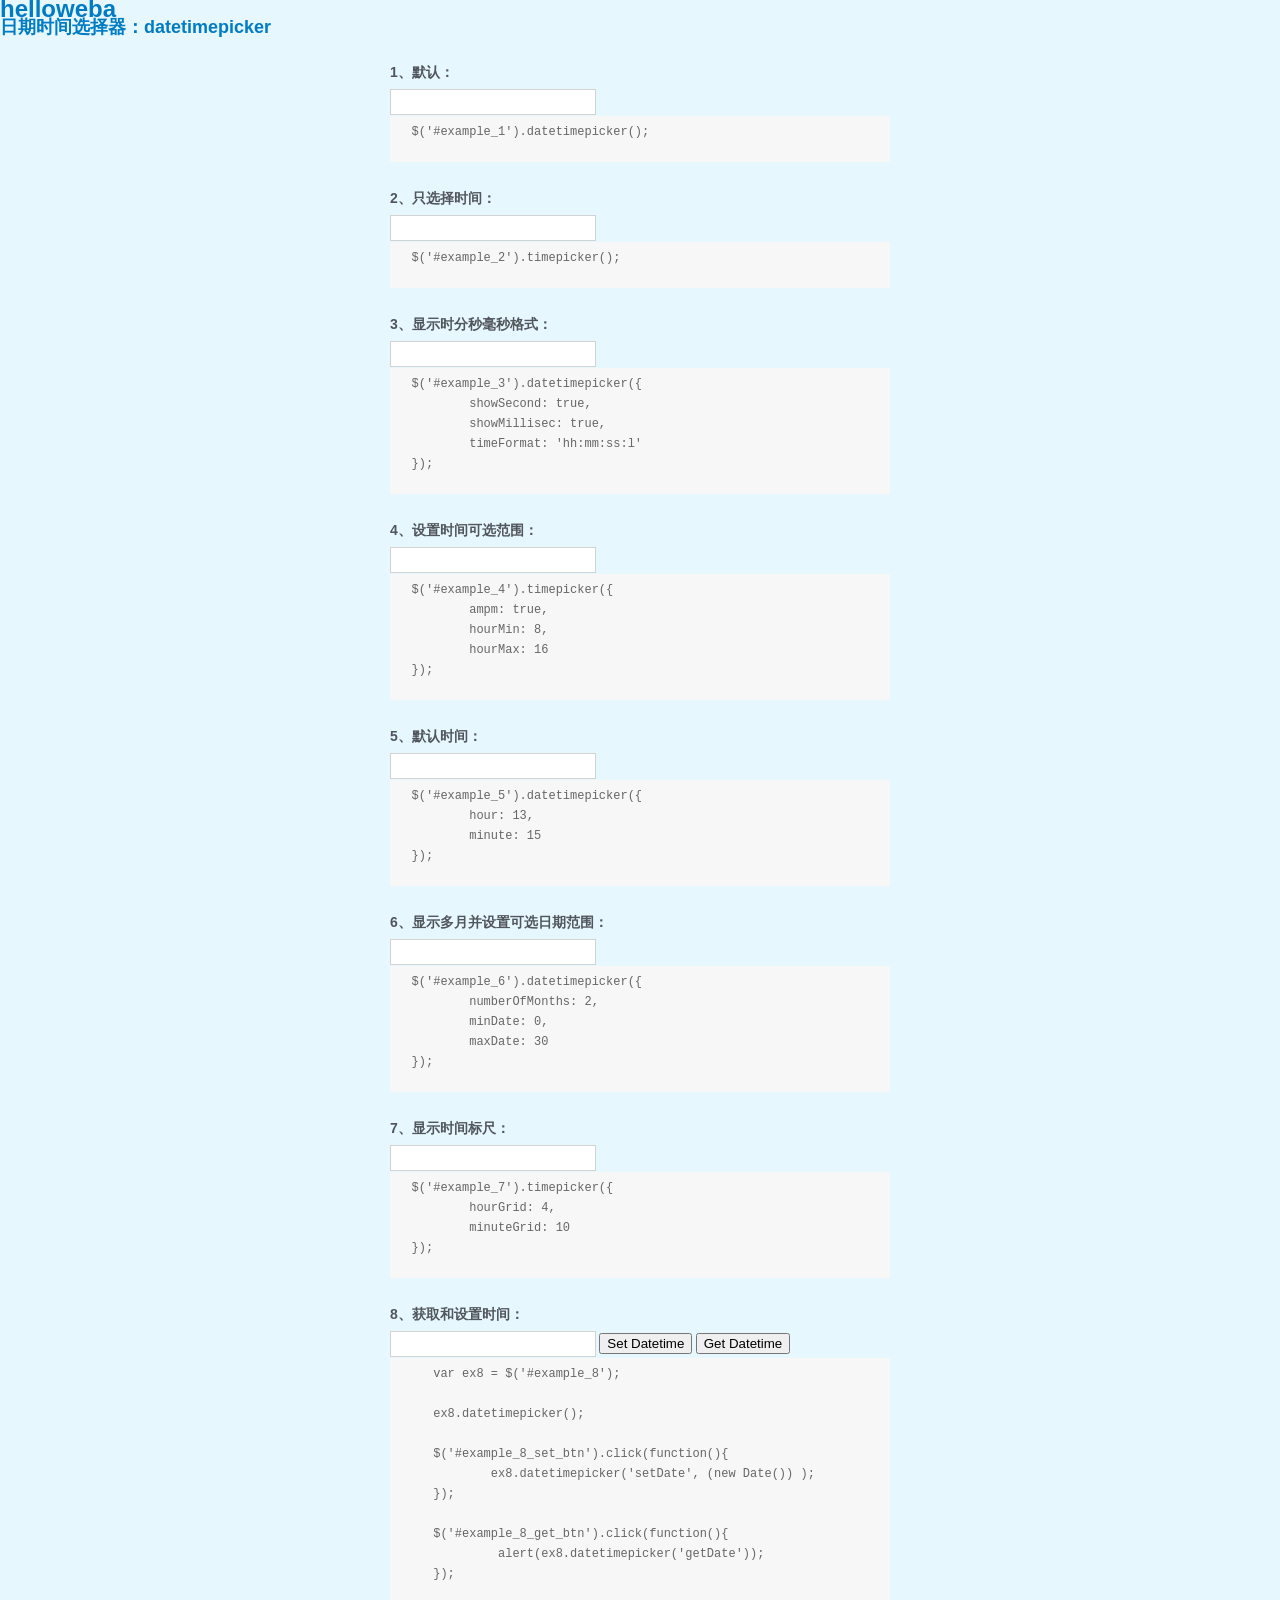
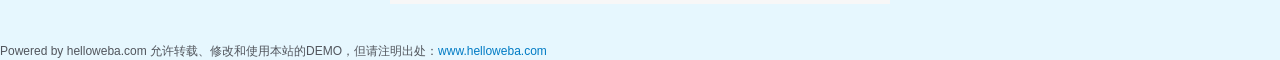
<file: datepicker/index.html>
<!DOCTYPE HTML>
<html>
<head>
<meta charset="utf-8">
<title>日期时间选择器：datetimepicker</title>
<meta name="keywords" content="datetimepicker, jquery插件" />
<meta name="description"
	content="Helloweba演示平台，演示XHTML、CSS、jquery、PHP案例和示例" />
<link rel="stylesheet" type="text/css" href="../css/main.css" />
<link rel="stylesheet" type="text/css" href="css/jquery-ui.css" />
<style type="text/css">
a {
	color: #007bc4 /*#424242*/;
	text-decoration: none;
}

a:hover {
	text-decoration: underline
}

ol,ul {
	list-style: none
}

body {
	height: 100%;
	font: 12px/18px Tahoma, Helvetica, Arial, Verdana, "\5b8b\4f53",
		sans-serif;
	color: #51555C;
}

img {
	border: none
}

.demo {
	width: 500px;
	margin: 20px auto
}

.demo h4 {
	height: 32px;
	line-height: 32px;
	font-size: 14px
}

.demo h4 span {
	font-weight: 500;
	font-size: 12px
}

.demo p {
	line-height: 28px;
}

input {
	width: 200px;
	height: 20px;
	line-height: 20px;
	padding: 2px;
	border: 1px solid #d3d3d3
}

pre {
	padding: 6px 0 0 0;
	color: #666;
	line-height: 20px;
	background: #f7f7f7
}

.ui-timepicker-div .ui-widget-header {
	margin-bottom: 8px;
}

.ui-timepicker-div dl {
	text-align: left;
}

.ui-timepicker-div dl dt {
	height: 25px;
	margin-bottom: -25px;
}

.ui-timepicker-div dl dd {
	margin: 0 10px 10px 65px;
}

.ui-timepicker-div td {
	font-size: 90%;
}

.ui-tpicker-grid-label {
	background: none;
	border: none;
	margin: 0;
	padding: 0;
}

.ui_tpicker_hour_label,.ui_tpicker_minute_label,.ui_tpicker_second_label,.ui_tpicker_millisec_label,.ui_tpicker_time_label
	{
	padding-left: 20px
}
</style>
<script type="text/javascript"
	src="http://ajax.googleapis.com/ajax/libs/jquery/1.7.2/jquery.min.js"></script>
<script type="text/javascript" src="js/jquery-ui.js"></script>
<script type="text/javascript" src="js/jquery-ui-slide.min.js"></script>
<script type="text/javascript" src="js/jquery-ui-timepicker-addon.js"></script>
<script type="text/javascript">
$(function(){
	$('#example_1').datetimepicker();
	$('#example_2').timepicker({});
	$('#example_3').datetimepicker({
	    showSecond: true,
	    showMillisec: true,
	    timeFormat: 'hh:mm:ss:l'
    });
	$('#example_4').timepicker({
	    ampm: true,
	    hourMin: 8,
	    hourMax: 16
    });
	$('#example_5').datetimepicker({
	   hour: 13,
	   minute: 15
    });
	$('#example_6').datetimepicker({
	   numberOfMonths: 2,
	   minDate: 0,
	   maxDate: 30
    });
	$('#example_7').timepicker({
	   hourGrid: 4,
	   minuteGrid: 10
    });

	
	var ex8 = $('#example_8');

      ex8.datetimepicker();

      $('#example_8_set_btn').click(function(){
	      ex8.datetimepicker('setDate', (new Date()) );
      });

      $('#example_8_get_btn').click(function(){
	       alert(ex8.datetimepicker('getDate'));
      });
});
</script>
</head>

<body>
<div id="header">
<div id="logo">
<h1><a href="http://www.helloweba.com" title="返回helloweba首页">helloweba</a></h1>
</div>
</div>
<div id="main">
<h2 class="top_title"><a
	href="http://www.helloweba.com/view-blog-169.html">日期时间选择器：datetimepicker</a></h2>
<div class="demo">
<h4>1、默认：</h4>
<p><input type="text" id="example_1" /></p>
<pre>
   $('#example_1').datetimepicker();
      </pre></div>
<div class="demo">
<h4>2、只选择时间：</h4>
<p><input type="text" id="example_2" /></p>
<pre>
   $('#example_2').timepicker();
      </pre></div>
<div class="demo">
<h4>3、显示时分秒毫秒格式：</h4>
<p><input type="text" id="example_3" /></p>
<pre>
   $('#example_3').datetimepicker({
	   showSecond: true,
	   showMillisec: true,
	   timeFormat: 'hh:mm:ss:l'
   });
      </pre></div>
<div class="demo">
<h4>4、设置时间可选范围：</h4>
<p><input type="text" id="example_4" /></p>
<pre>
   $('#example_4').timepicker({
	   ampm: true,
	   hourMin: 8,
	   hourMax: 16
   });
      </pre></div>
<div class="demo">
<h4>5、默认时间：</h4>
<p><input type="text" id="example_5" /></p>
<pre>
   $('#example_5').datetimepicker({
	   hour: 13,
	   minute: 15
   });
      </pre></div>
<div class="demo">
<h4>6、显示多月并设置可选日期范围：</h4>
<p><input type="text" id="example_6" /></p>
<pre>
   $('#example_6').datetimepicker({
	   numberOfMonths: 2,
	   minDate: 0,
	   maxDate: 30
   });
      </pre></div>
<div class="demo">
<h4>7、显示时间标尺：</h4>
<p><input type="text" id="example_7" /></p>
<pre>
   $('#example_7').timepicker({
	   hourGrid: 4,
	   minuteGrid: 10
   });
      </pre></div>
<div class="demo">
<h4>8、获取和设置时间：</h4>
<p><input type="text" id="example_8" />
<button id="example_8_set_btn">Set Datetime</button>
<button id="example_8_get_btn">Get Datetime</button>
<pre>
      var ex8 = $('#example_8');

      ex8.datetimepicker();

      $('#example_8_set_btn').click(function(){
	      ex8.datetimepicker('setDate', (new Date()) );
      });

      $('#example_8_get_btn').click(function(){
	       alert(ex8.datetimepicker('getDate'));
      });
      </pre>
</div>
<br />
</div>

<div id="footer">
<p>Powered by helloweba.com 允许转载、修改和使用本站的DEMO，但请注明出处：<a
	href="http://www.helloweba.com">www.helloweba.com</a></p>
</div>
<p id="stat"><script type="text/javascript"
	src="http://js.tongji.linezing.com/1870888/tongji.js"></script></p>
</body>
</html>
</file>
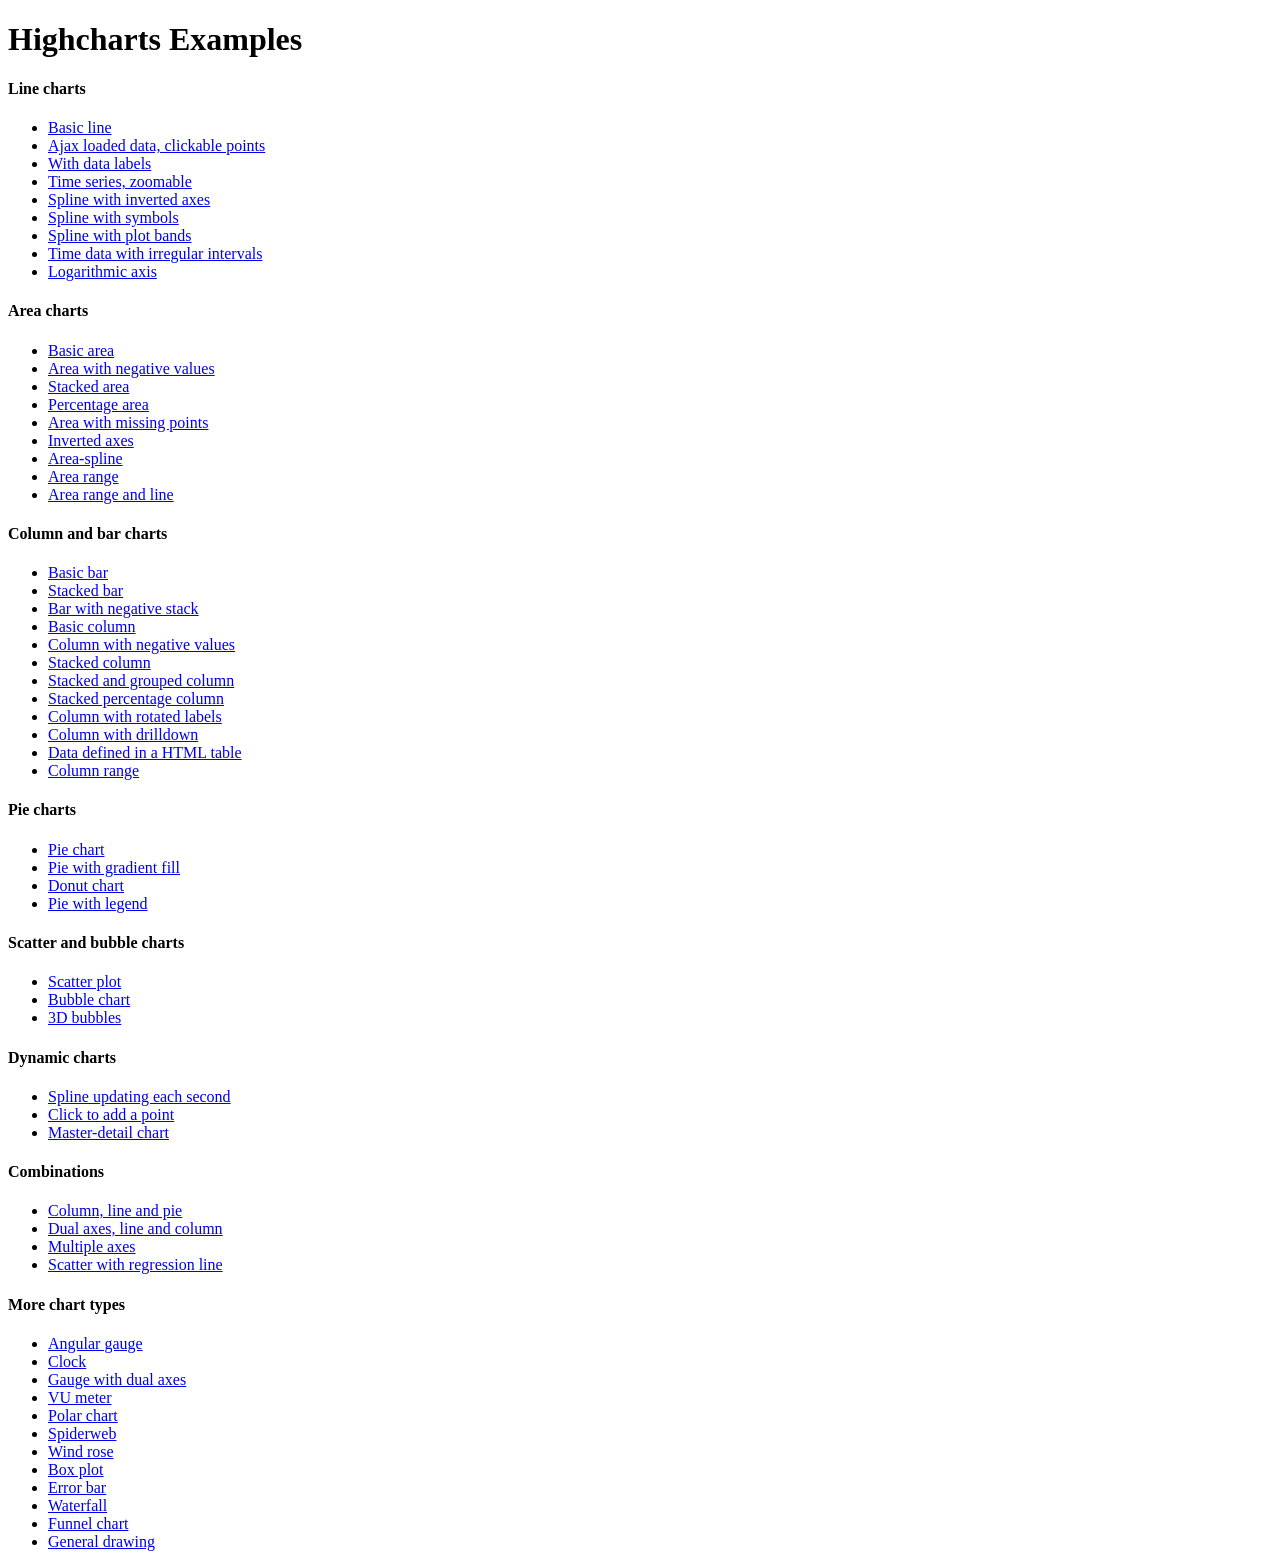
<file: Highcharts/index.htm>
<!DOCTYPE HTML PUBLIC "-//W3C//DTD HTML 4.01//EN" "http://www.w3.org/TR/html4/strict.dtd">
<html>
	<head>
		<meta http-equiv="Content-Type" content="text/html; charset=iso-utf-8" />
		<title>Highcharts Examples</title>
	</head>
	<body>
		<h1>Highcharts Examples</h1>
		<h4>Line charts</h4>
		<ul>
			<li><a href="examples/line-basic/index.htm">Basic line</a></li>
			<li><a href="examples/line-ajax/index.htm">Ajax loaded data, clickable points</a></li>
			<li><a href="examples/line-labels/index.htm">With data labels</a></li>
			<li><a href="examples/line-time-series/index.htm">Time series, zoomable</a></li>
			<li><a href="examples/spline-inverted/index.htm">Spline with inverted axes</a></li>
			<li><a href="examples/spline-symbols/index.htm">Spline with symbols</a></li>
			<li><a href="examples/spline-plot-bands/index.htm">Spline with plot bands</a></li>
			<li><a href="examples/spline-irregular-time/index.htm">Time data with irregular intervals</a></li>
			<li><a href="examples/line-log-axis/index.htm">Logarithmic axis</a></li>
		</ul>
		<h4>Area charts</h4>
		<ul>
			<li><a href="examples/area-basic/index.htm">Basic area</a></li>
			<li><a href="examples/area-negative/index.htm">Area with negative values</a></li>
			<li><a href="examples/area-stacked/index.htm">Stacked area</a></li>
			<li><a href="examples/area-stacked-percent/index.htm">Percentage area</a></li>
			<li><a href="examples/area-missing/index.htm">Area with missing points</a></li>
			<li><a href="examples/area-inverted/index.htm">Inverted axes</a></li>
			<li><a href="examples/areaspline/index.htm">Area-spline</a></li>
			<li><a href="examples/arearange/index.htm">Area range</a></li>
			<li><a href="examples/arearange-line/index.htm">Area range and line</a></li>
		</ul>
		<h4>Column and bar charts</h4>
		<ul>
			<li><a href="examples/bar-basic/index.htm">Basic bar</a></li>
			<li><a href="examples/bar-stacked/index.htm">Stacked bar</a></li>
			<li><a href="examples/bar-negative-stack/index.htm">Bar with negative stack</a></li>
			<li><a href="examples/column-basic/index.htm">Basic column</a></li>
			<li><a href="examples/column-negative/index.htm">Column with negative values</a></li>
			<li><a href="examples/column-stacked/index.htm">Stacked column</a></li>
			<li><a href="examples/column-stacked-and-grouped/index.htm">Stacked and grouped column</a></li>
			<li><a href="examples/column-stacked-percent/index.htm">Stacked percentage column</a></li>
			<li><a href="examples/column-rotated-labels/index.htm">Column with rotated labels</a></li>
			<li><a href="examples/column-drilldown/index.htm">Column with drilldown</a></li>
			<li><a href="examples/column-parsed/index.htm">Data defined in a HTML table</a></li>
			<li><a href="examples/columnrange/index.htm">Column range</a></li>
		</ul>
		<h4>Pie charts</h4>
		<ul>
			<li><a href="examples/pie-basic/index.htm">Pie chart</a></li>
			<li><a href="examples/pie-gradient/index.htm">Pie with gradient fill</a></li>
			<li><a href="examples/pie-donut/index.htm">Donut chart</a></li>
			<li><a href="examples/pie-legend/index.htm">Pie with legend</a></li>
		</ul>
		<h4>Scatter and bubble charts</h4>
		<ul>
			<li><a href="examples/scatter/index.htm">Scatter plot</a></li>
			<li><a href="examples/bubble/index.htm">Bubble chart</a></li>
			<li><a href="examples/bubble-3d/index.htm">3D bubbles</a></li>
		</ul>
		<h4>Dynamic charts</h4>
		<ul>
			<li><a href="examples/dynamic-update/index.htm">Spline updating each second</a></li>
			<li><a href="examples/dynamic-click-to-add/index.htm">Click to add a point</a></li>
			<li><a href="examples/dynamic-master-detail/index.htm">Master-detail chart</a></li>
		</ul>
		<h4>Combinations</h4>
		<ul>
			<li><a href="examples/combo/index.htm">Column, line and pie</a></li>
			<li><a href="examples/combo-dual-axes/index.htm">Dual axes, line and column</a></li>
			<li><a href="examples/combo-multi-axes/index.htm">Multiple axes</a></li>
			<li><a href="examples/combo-regression/index.htm">Scatter with regression line</a></li>
		</ul>
		<h4>More chart types</h4>
		<ul>
			<li><a href="examples/gauge-speedometer/index.htm">Angular gauge</a></li>
			<li><a href="examples/gauge-clock/index.htm">Clock</a></li>
			<li><a href="examples/gauge-dual/index.htm">Gauge with dual axes</a></li>
			<li><a href="examples/gauge-vu-meter/index.htm">VU meter</a></li>
			<li><a href="examples/polar/index.htm">Polar chart</a></li>
			<li><a href="examples/polar-spider/index.htm">Spiderweb</a></li>
			<li><a href="examples/polar-wind-rose/index.htm">Wind rose</a></li>
			<li><a href="examples/box-plot/index.htm">Box plot</a></li>
			<li><a href="examples/error-bar/index.htm">Error bar</a></li>
			<li><a href="examples/waterfall/index.htm">Waterfall</a></li>
			<li><a href="examples/funnel/index.htm">Funnel chart</a></li>
			<li><a href="examples/renderer/index.htm">General drawing</a></li>
		</ul>
	</body>
</html>
</file>
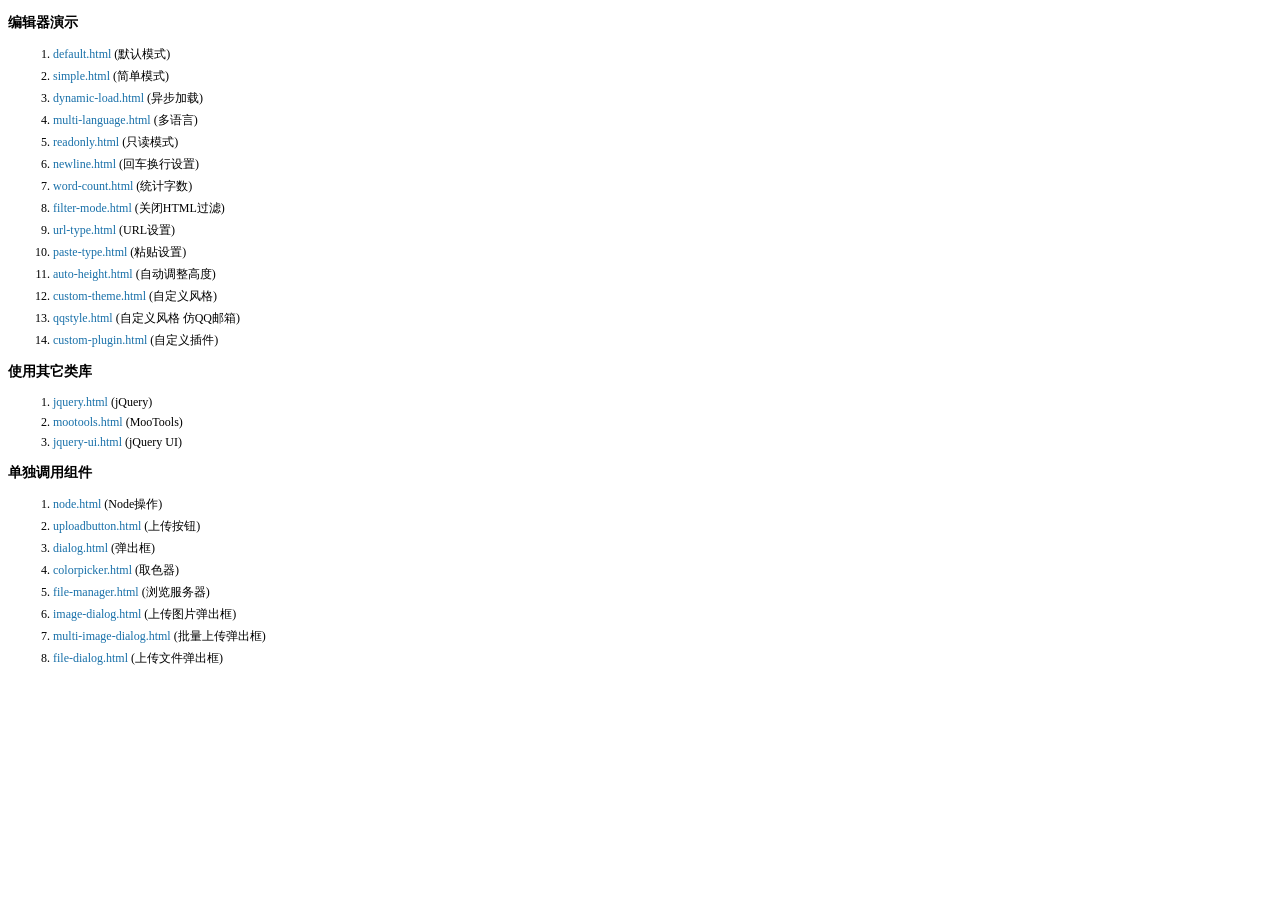
<file: kindeditor/examples/index.html>
<!doctype html>
<html>
	<head>
		<meta charset="utf-8" />
		<title>KindEditor Examples</title>
		<style>
			body {
				font-size: 12px;
				font-family: Tahoma, Simsun;
			}
			h3 {
				font-size: 14px;
			}
			a {
				color: #1870a9;
				text-decoration: none;
			}
			a:hover {
				color: #BC2A4D;
			}
			li {
				margin: 5px;
			}
		</style>
	</head>
	<body>
		<h3>编辑器演示</h3>
		<ol>
			<li><a href="default.html" target="_blank">default.html</a> (默认模式)</li>
			<li><a href="simple.html" target="_blank">simple.html</a> (简单模式)</li>
			<li><a href="dynamic-load.html" target="_blank">dynamic-load.html</a> (异步加载)</li>
			<li><a href="multi-language.html" target="_blank">multi-language.html</a> (多语言)</li>
			<li><a href="readonly.html" target="_blank">readonly.html</a> (只读模式)</li>
			<li><a href="newline.html" target="_blank">newline.html</a> (回车换行设置)</li>
			<li><a href="word-count.html" target="_blank">word-count.html</a> (统计字数)</li>
			<li><a href="filter-mode.html" target="_blank">filter-mode.html</a> (关闭HTML过滤)</li>
			<li><a href="url-type.html" target="_blank">url-type.html</a> (URL设置)</li>
			<li><a href="paste-type.html" target="_blank">paste-type.html</a> (粘贴设置)</li>
			<li><a href="auto-height.html" target="_blank">auto-height.html</a> (自动调整高度)</li>
			<li><a href="custom-theme.html" target="_blank">custom-theme.html</a> (自定义风格)</li>
			<li><a href="qqstyle.html" target="_blank">qqstyle.html</a> (自定义风格 仿QQ邮箱)</li>
			<li><a href="custom-plugin.html" target="_blank">custom-plugin.html</a> (自定义插件)</li>
		</ol>
		<h3>使用其它类库</h3>
		<ol>
			<li><a href="jquery.html" target="_blank">jquery.html</a> (jQuery)</li>
			<li><a href="mootools.html" target="_blank">mootools.html</a> (MooTools)</li>
			<li><a href="jquery-ui.html" target="_blank">jquery-ui.html</a> (jQuery UI)</li>
		</ol>
		<h3>单独调用组件</h3>
		<ol>
			<li><a href="node.html" target="_blank">node.html</a> (Node操作)</li>
			<li><a href="uploadbutton.html" target="_blank">uploadbutton.html</a> (上传按钮)</li>
			<li><a href="dialog.html" target="_blank">dialog.html</a> (弹出框)</li>
			<li><a href="colorpicker.html" target="_blank">colorpicker.html</a> (取色器)</li>
			<li><a href="file-manager.html" target="_blank">file-manager.html</a> (浏览服务器)</li>
			<li><a href="image-dialog.html" target="_blank">image-dialog.html</a> (上传图片弹出框)</li>
			<li><a href="multi-image-dialog.html" target="_blank">multi-image-dialog.html</a> (批量上传弹出框)</li>
			<li><a href="file-dialog.html" target="_blank">file-dialog.html</a> (上传文件弹出框)</li>
		</ol>
	</body>
</html>
</file>
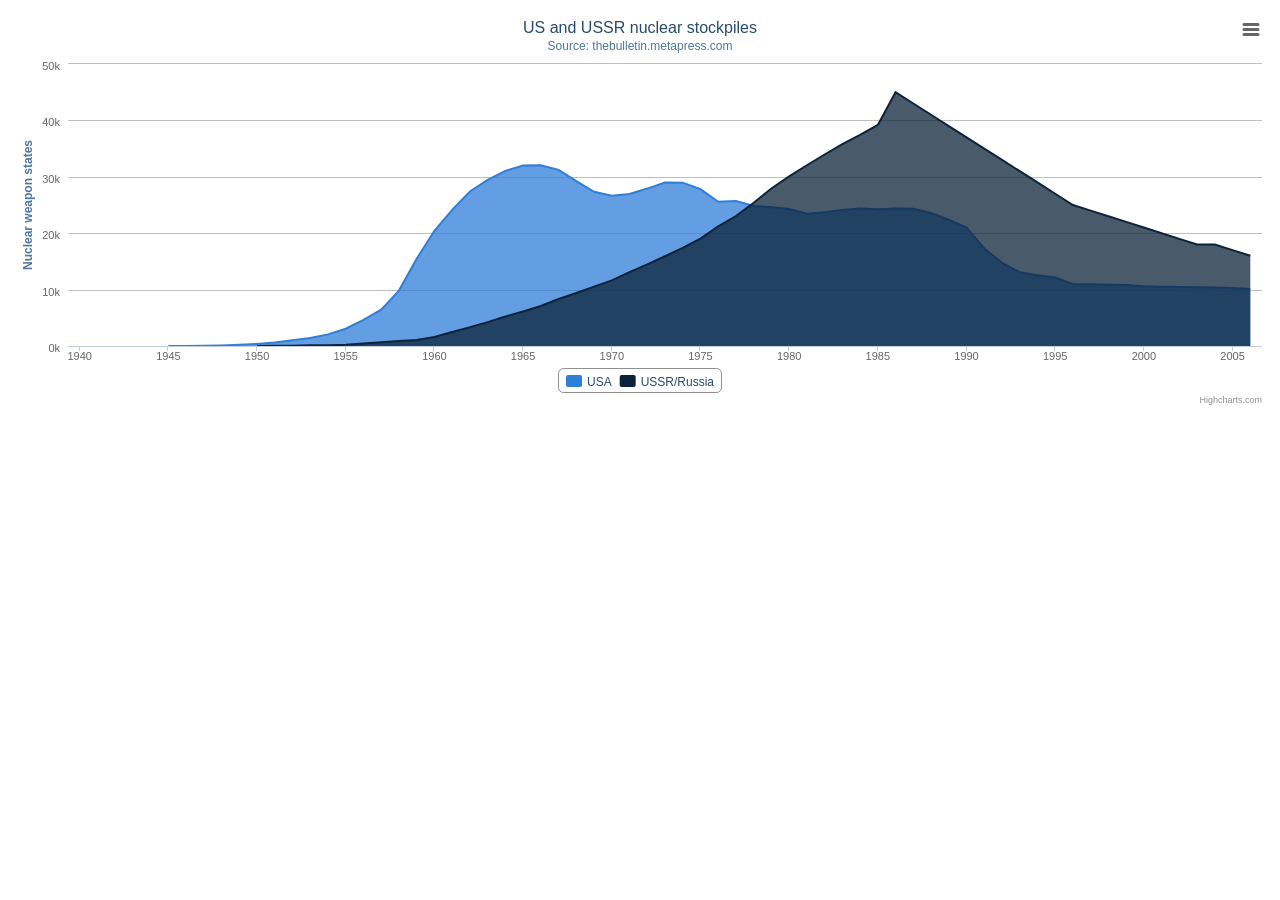
<file: Highcharts/examples/area-basic/index.htm>
<!DOCTYPE HTML>
<html>
	<head>
		<meta http-equiv="Content-Type" content="text/html; charset=utf-8">
		<title>Highcharts Example</title>

		<script type="text/javascript" src="http://ajax.googleapis.com/ajax/libs/jquery/1.8.2/jquery.min.js"></script>
		<script type="text/javascript">
$(function () {
        $('#container').highcharts({
            chart: {
                type: 'area'
            },
            title: {
                text: 'US and USSR nuclear stockpiles'
            },
            subtitle: {
                text: 'Source: <a href="http://thebulletin.metapress.com/content/c4120650912x74k7/fulltext.pdf">'+
                    'thebulletin.metapress.com</a>'
            },
            xAxis: {
                labels: {
                    formatter: function() {
                        return this.value; // clean, unformatted number for year
                    }
                }
            },
            yAxis: {
                title: {
                    text: 'Nuclear weapon states'
                },
                labels: {
                    formatter: function() {
                        return this.value / 1000 +'k';
                    }
                }
            },
            tooltip: {
                pointFormat: '{series.name} produced <b>{point.y:,.0f}</b><br/>warheads in {point.x}'
            },
            plotOptions: {
                area: {
                    pointStart: 1940,
                    marker: {
                        enabled: false,
                        symbol: 'circle',
                        radius: 2,
                        states: {
                            hover: {
                                enabled: true
                            }
                        }
                    }
                }
            },
            series: [{
                name: 'USA',
                data: [null, null, null, null, null, 6 , 11, 32, 110, 235, 369, 640,
                    1005, 1436, 2063, 3057, 4618, 6444, 9822, 15468, 20434, 24126,
                    27387, 29459, 31056, 31982, 32040, 31233, 29224, 27342, 26662,
                    26956, 27912, 28999, 28965, 27826, 25579, 25722, 24826, 24605,
                    24304, 23464, 23708, 24099, 24357, 24237, 24401, 24344, 23586,
                    22380, 21004, 17287, 14747, 13076, 12555, 12144, 11009, 10950,
                    10871, 10824, 10577, 10527, 10475, 10421, 10358, 10295, 10104 ]
            }, {
                name: 'USSR/Russia',
                data: [null, null, null, null, null, null, null , null , null ,null,
                5, 25, 50, 120, 150, 200, 426, 660, 869, 1060, 1605, 2471, 3322,
                4238, 5221, 6129, 7089, 8339, 9399, 10538, 11643, 13092, 14478,
                15915, 17385, 19055, 21205, 23044, 25393, 27935, 30062, 32049,
                33952, 35804, 37431, 39197, 45000, 43000, 41000, 39000, 37000,
                35000, 33000, 31000, 29000, 27000, 25000, 24000, 23000, 22000,
                21000, 20000, 19000, 18000, 18000, 17000, 16000]
            }]
        });
    });
    

		</script>
	</head>
	<body>
<script src="../../js/highcharts.js"></script>
<script src="../../js/modules/exporting.js"></script>

<div id="container" style="min-width: 310px; height: 400px; margin: 0 auto"></div>

	</body>
</html>
</file>
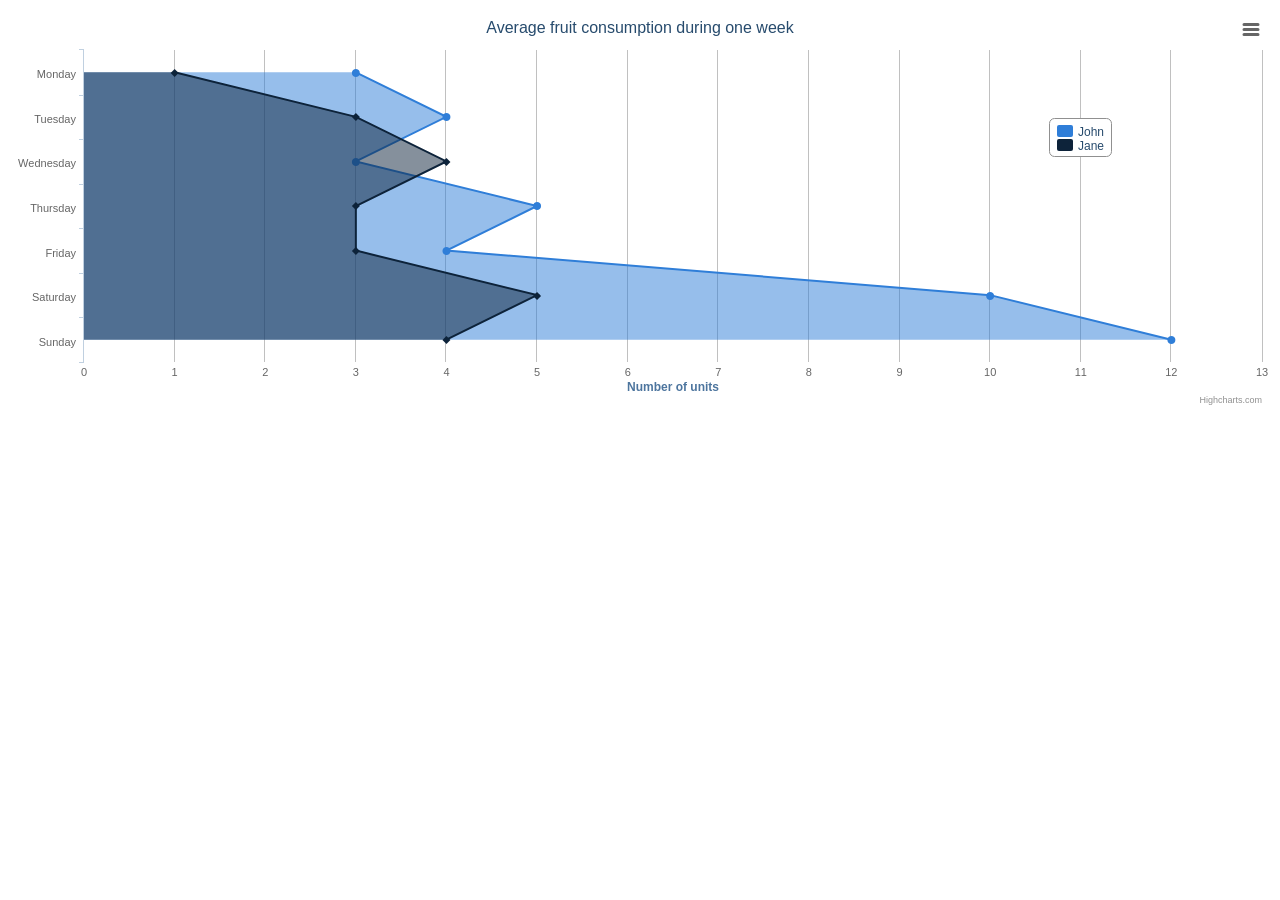
<file: Highcharts/examples/area-inverted/index.htm>
<!DOCTYPE HTML>
<html>
	<head>
		<meta http-equiv="Content-Type" content="text/html; charset=utf-8">
		<title>Highcharts Example</title>

		<script type="text/javascript" src="http://ajax.googleapis.com/ajax/libs/jquery/1.8.2/jquery.min.js"></script>
		<script type="text/javascript">
$(function () {
        $('#container').highcharts({
            chart: {
                type: 'area',
                inverted: true
            },
            title: {
                text: 'Average fruit consumption during one week'
            },
            subtitle: {
                style: {
                    position: 'absolute',
                    right: '0px',
                    bottom: '10px'
                }
            },
            legend: {
                layout: 'vertical',
                align: 'right',
                verticalAlign: 'top',
                x: -150,
                y: 100,
                floating: true,
                borderWidth: 1,
                backgroundColor: '#FFFFFF'
            },
            xAxis: {
                categories: [
                    'Monday',
                    'Tuesday',
                    'Wednesday',
                    'Thursday',
                    'Friday',
                    'Saturday',
                    'Sunday'
                ]
            },
            yAxis: {
                title: {
                    text: 'Number of units'
                },
                labels: {
                    formatter: function() {
                        return this.value;
                    }
                },
                min: 0
            },
            plotOptions: {
                area: {
                    fillOpacity: 0.5
                }
            },
            series: [{
                name: 'John',
                data: [3, 4, 3, 5, 4, 10, 12]
            }, {
                name: 'Jane',
                data: [1, 3, 4, 3, 3, 5, 4]
            }]
        });
    });
    

		</script>
	</head>
	<body>
<script src="../../js/highcharts.js"></script>
<script src="../../js/modules/exporting.js"></script>

<div id="container" style="min-width: 310px; height: 400px; margin: 0 auto"></div>

	</body>
</html>
</file>
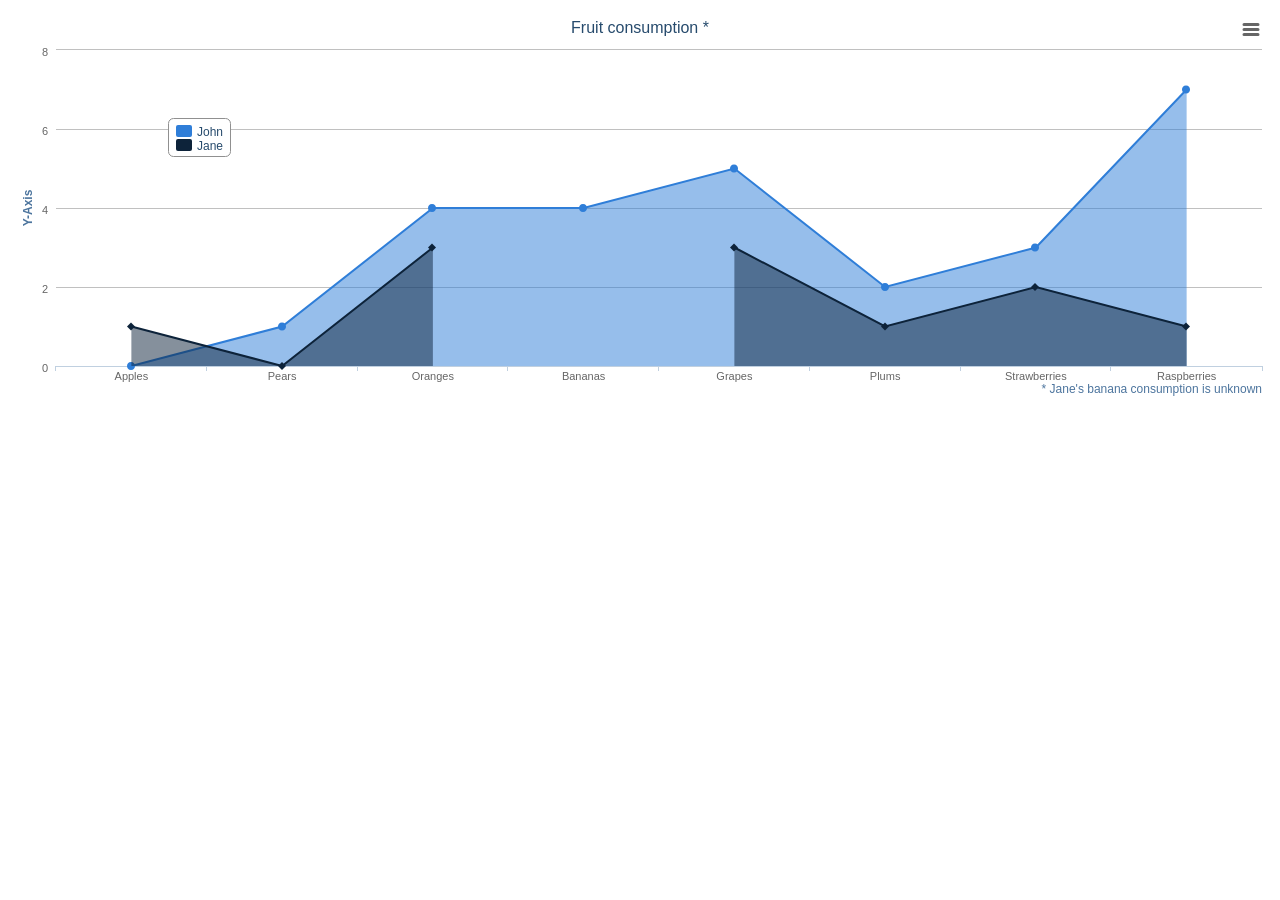
<file: Highcharts/examples/area-missing/index.htm>
<!DOCTYPE HTML>
<html>
	<head>
		<meta http-equiv="Content-Type" content="text/html; charset=utf-8">
		<title>Highcharts Example</title>

		<script type="text/javascript" src="http://ajax.googleapis.com/ajax/libs/jquery/1.8.2/jquery.min.js"></script>
		<script type="text/javascript">
$(function () {
        $('#container').highcharts({
            chart: {
                type: 'area',
                spacingBottom: 30
            },
            title: {
                text: 'Fruit consumption *'
            },
            subtitle: {
                text: '* Jane\'s banana consumption is unknown',
                floating: true,
                align: 'right',
                verticalAlign: 'bottom',
                y: 15
            },
            legend: {
                layout: 'vertical',
                align: 'left',
                verticalAlign: 'top',
                x: 150,
                y: 100,
                floating: true,
                borderWidth: 1,
                backgroundColor: '#FFFFFF'
            },
            xAxis: {
                categories: ['Apples', 'Pears', 'Oranges', 'Bananas', 'Grapes', 'Plums', 'Strawberries', 'Raspberries']
            },
            yAxis: {
                title: {
                    text: 'Y-Axis'
                },
                labels: {
                    formatter: function() {
                        return this.value;
                    }
                }
            },
            tooltip: {
                formatter: function() {
                    return '<b>'+ this.series.name +'</b><br/>'+
                    this.x +': '+ this.y;
                }
            },
            plotOptions: {
                area: {
                    fillOpacity: 0.5
                }
            },
            credits: {
                enabled: false
            },
            series: [{
                name: 'John',
                data: [0, 1, 4, 4, 5, 2, 3, 7]
            }, {
                name: 'Jane',
                data: [1, 0, 3, null, 3, 1, 2, 1]
            }]
        });
    });
    

		</script>
	</head>
	<body>
<script src="../../js/highcharts.js"></script>
<script src="../../js/modules/exporting.js"></script>

<div id="container" style="min-width: 310px; height: 400px; margin: 0 auto"></div>

	</body>
</html>
</file>
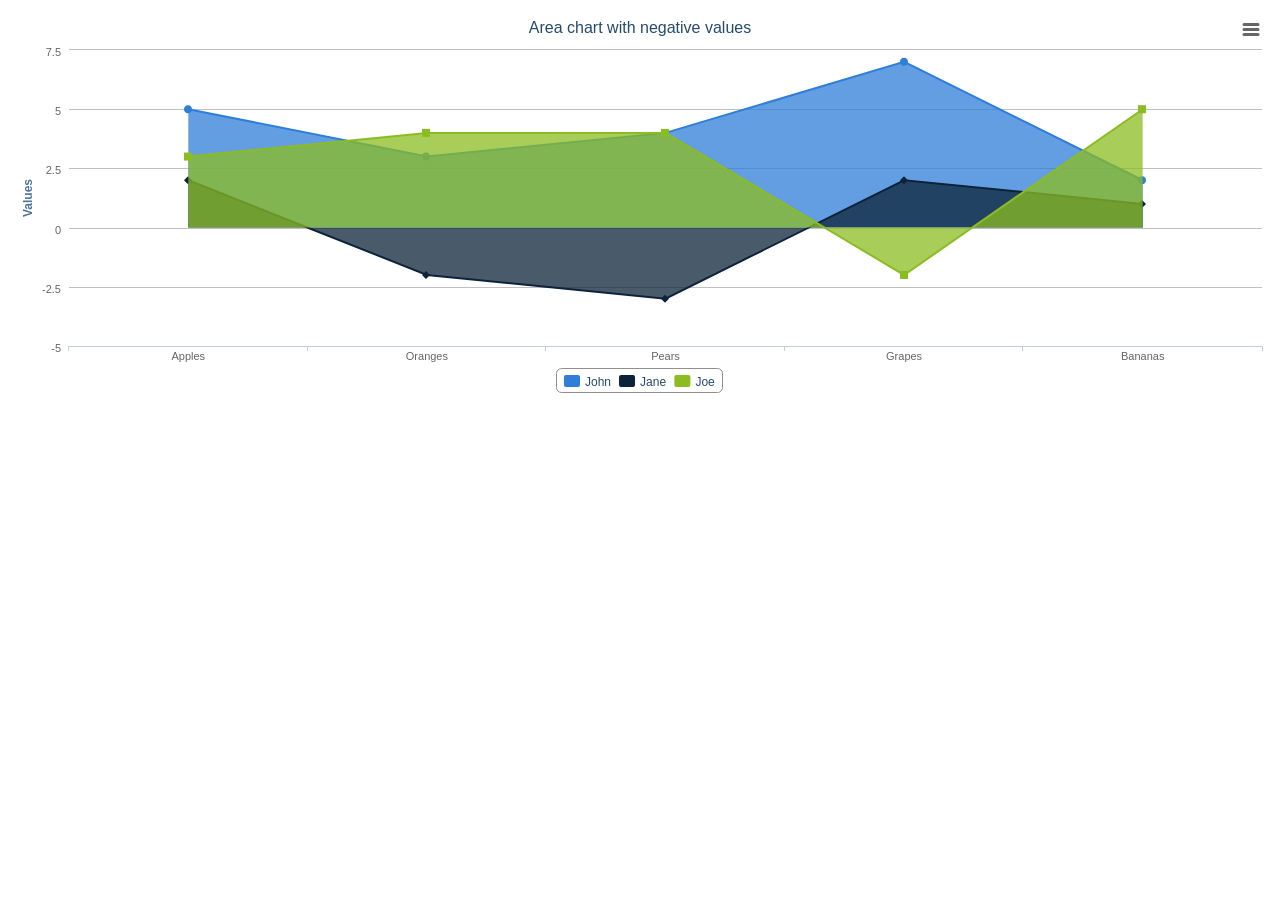
<file: Highcharts/examples/area-negative/index.htm>
<!DOCTYPE HTML>
<html>
	<head>
		<meta http-equiv="Content-Type" content="text/html; charset=utf-8">
		<title>Highcharts Example</title>

		<script type="text/javascript" src="http://ajax.googleapis.com/ajax/libs/jquery/1.8.2/jquery.min.js"></script>
		<script type="text/javascript">
$(function () {
        $('#container').highcharts({
            chart: {
                type: 'area'
            },
            title: {
                text: 'Area chart with negative values'
            },
            xAxis: {
                categories: ['Apples', 'Oranges', 'Pears', 'Grapes', 'Bananas']
            },
            credits: {
                enabled: false
            },
            series: [{
                name: 'John',
                data: [5, 3, 4, 7, 2]
            }, {
                name: 'Jane',
                data: [2, -2, -3, 2, 1]
            }, {
                name: 'Joe',
                data: [3, 4, 4, -2, 5]
            }]
        });
    });
    

		</script>
	</head>
	<body>
<script src="../../js/highcharts.js"></script>
<script src="../../js/modules/exporting.js"></script>

<div id="container" style="min-width: 310px; height: 400px; margin: 0 auto"></div>

	</body>
</html>
</file>
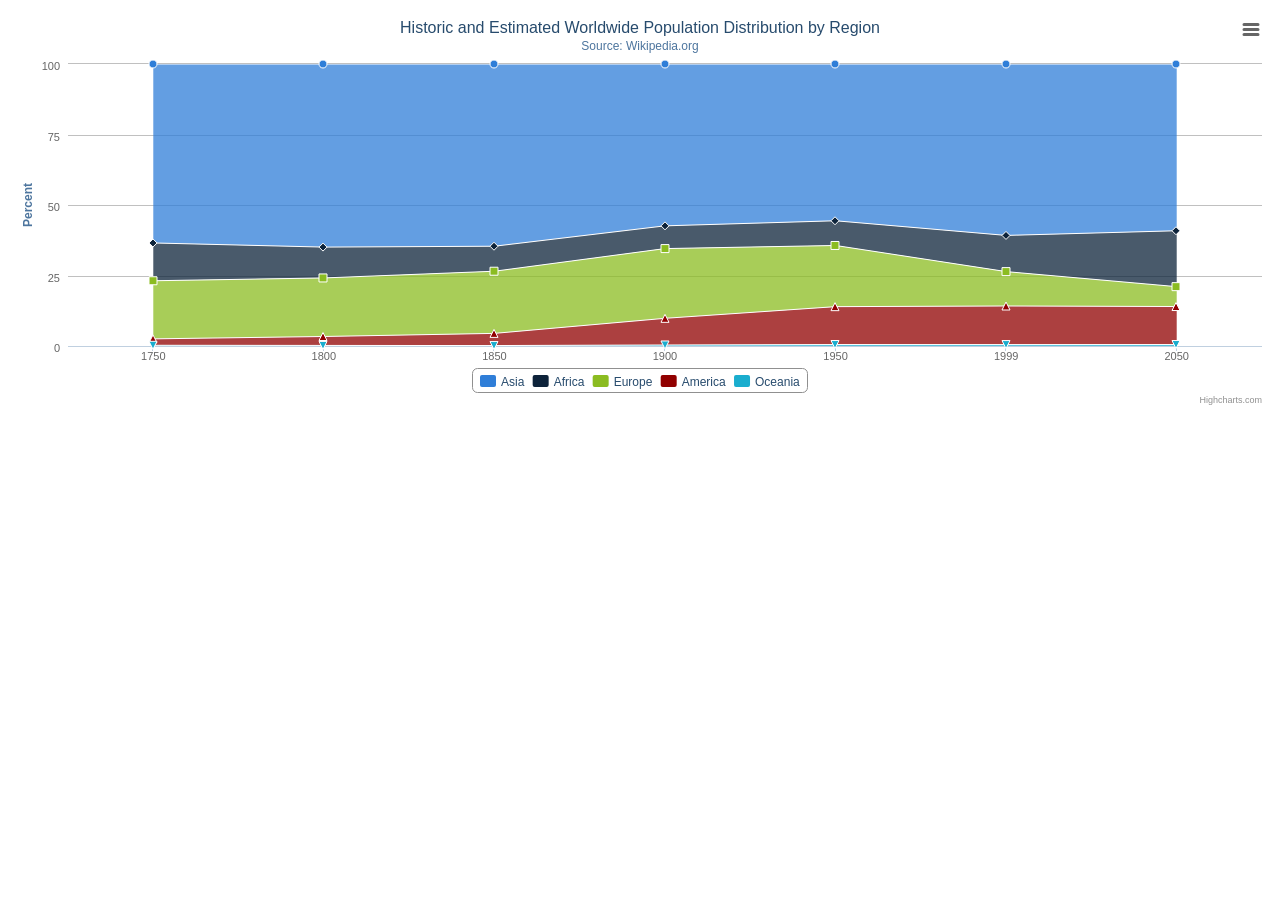
<file: Highcharts/examples/area-stacked-percent/index.htm>
<!DOCTYPE HTML>
<html>
	<head>
		<meta http-equiv="Content-Type" content="text/html; charset=utf-8">
		<title>Highcharts Example</title>

		<script type="text/javascript" src="http://ajax.googleapis.com/ajax/libs/jquery/1.8.2/jquery.min.js"></script>
		<script type="text/javascript">
$(function () {
        $('#container').highcharts({
            chart: {
                type: 'area'
            },
            title: {
                text: 'Historic and Estimated Worldwide Population Distribution by Region'
            },
            subtitle: {
                text: 'Source: Wikipedia.org'
            },
            xAxis: {
                categories: ['1750', '1800', '1850', '1900', '1950', '1999', '2050'],
                tickmarkPlacement: 'on',
                title: {
                    enabled: false
                }
            },
            yAxis: {
                title: {
                    text: 'Percent'
                }
            },
            tooltip: {
                pointFormat: '<span style="color:{series.color}">{series.name}</span>: <b>{point.percentage:.1f}%</b> ({point.y:,.0f} millions)<br/>',
                shared: true
            },
            plotOptions: {
                area: {
                    stacking: 'percent',
                    lineColor: '#ffffff',
                    lineWidth: 1,
                    marker: {
                        lineWidth: 1,
                        lineColor: '#ffffff'
                    }
                }
            },
            series: [{
                name: 'Asia',
                data: [502, 635, 809, 947, 1402, 3634, 5268]
            }, {
                name: 'Africa',
                data: [106, 107, 111, 133, 221, 767, 1766]
            }, {
                name: 'Europe',
                data: [163, 203, 276, 408, 547, 729, 628]
            }, {
                name: 'America',
                data: [18, 31, 54, 156, 339, 818, 1201]
            }, {
                name: 'Oceania',
                data: [2, 2, 2, 6, 13, 30, 46]
            }]
        });
    });
    

		</script>
	</head>
	<body>
<script src="../../js/highcharts.js"></script>
<script src="../../js/modules/exporting.js"></script>

<div id="container" style="min-width: 310px; height: 400px; margin: 0 auto"></div>

	</body>
</html>
</file>
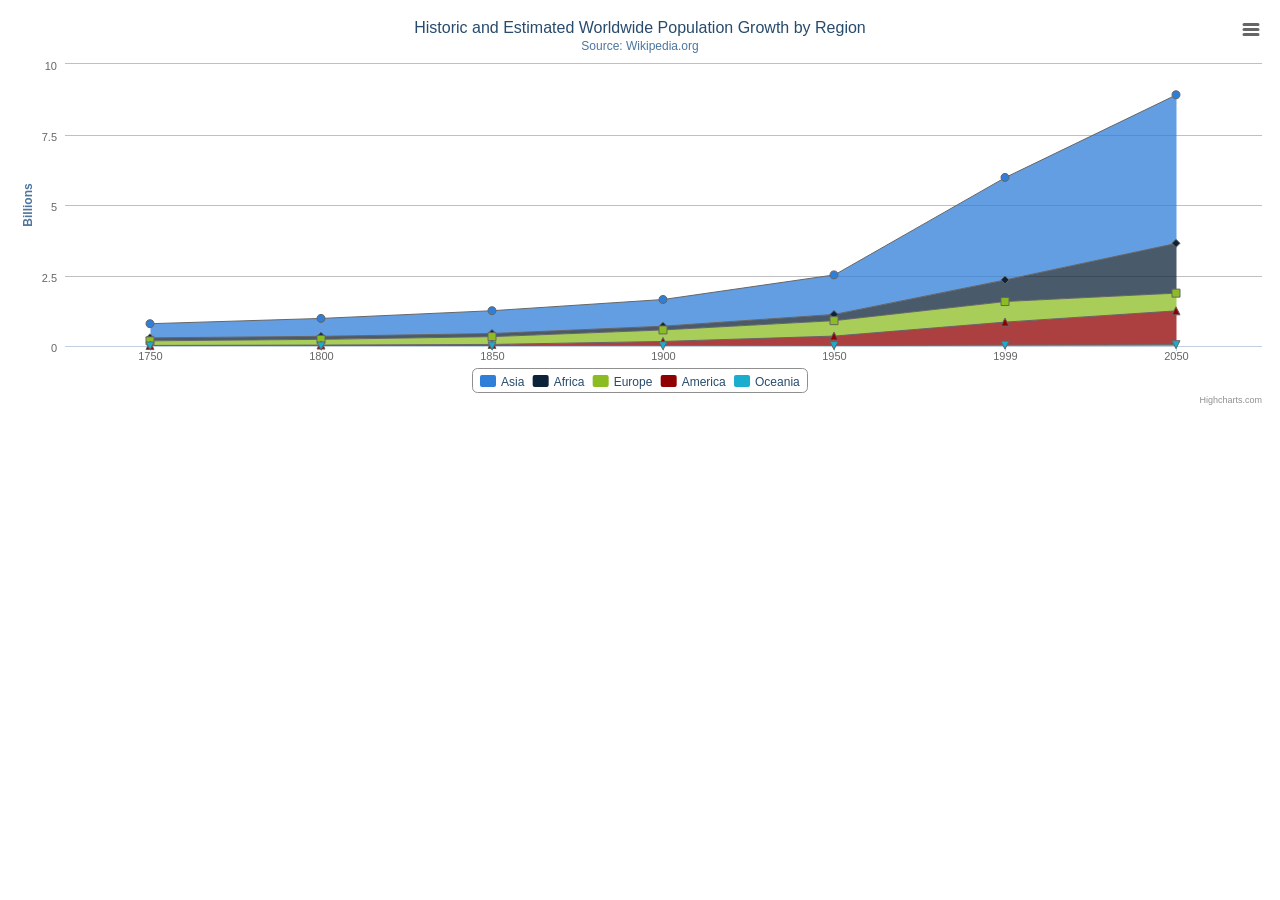
<file: Highcharts/examples/area-stacked/index.htm>
<!DOCTYPE HTML>
<html>
	<head>
		<meta http-equiv="Content-Type" content="text/html; charset=utf-8">
		<title>Highcharts Example</title>

		<script type="text/javascript" src="http://ajax.googleapis.com/ajax/libs/jquery/1.8.2/jquery.min.js"></script>
		<script type="text/javascript">
$(function () {
        $('#container').highcharts({
            chart: {
                type: 'area'
            },
            title: {
                text: 'Historic and Estimated Worldwide Population Growth by Region'
            },
            subtitle: {
                text: 'Source: Wikipedia.org'
            },
            xAxis: {
                categories: ['1750', '1800', '1850', '1900', '1950', '1999', '2050'],
                tickmarkPlacement: 'on',
                title: {
                    enabled: false
                }
            },
            yAxis: {
                title: {
                    text: 'Billions'
                },
                labels: {
                    formatter: function() {
                        return this.value / 1000;
                    }
                }
            },
            tooltip: {
                shared: true,
                valueSuffix: ' millions'
            },
            plotOptions: {
                area: {
                    stacking: 'normal',
                    lineColor: '#666666',
                    lineWidth: 1,
                    marker: {
                        lineWidth: 1,
                        lineColor: '#666666'
                    }
                }
            },
            series: [{
                name: 'Asia',
                data: [502, 635, 809, 947, 1402, 3634, 5268]
            }, {
                name: 'Africa',
                data: [106, 107, 111, 133, 221, 767, 1766]
            }, {
                name: 'Europe',
                data: [163, 203, 276, 408, 547, 729, 628]
            }, {
                name: 'America',
                data: [18, 31, 54, 156, 339, 818, 1201]
            }, {
                name: 'Oceania',
                data: [2, 2, 2, 6, 13, 30, 46]
            }]
        });
    });
    

		</script>
	</head>
	<body>
<script src="../../js/highcharts.js"></script>
<script src="../../js/modules/exporting.js"></script>

<div id="container" style="min-width: 310px; height: 400px; margin: 0 auto"></div>

	</body>
</html>
</file>
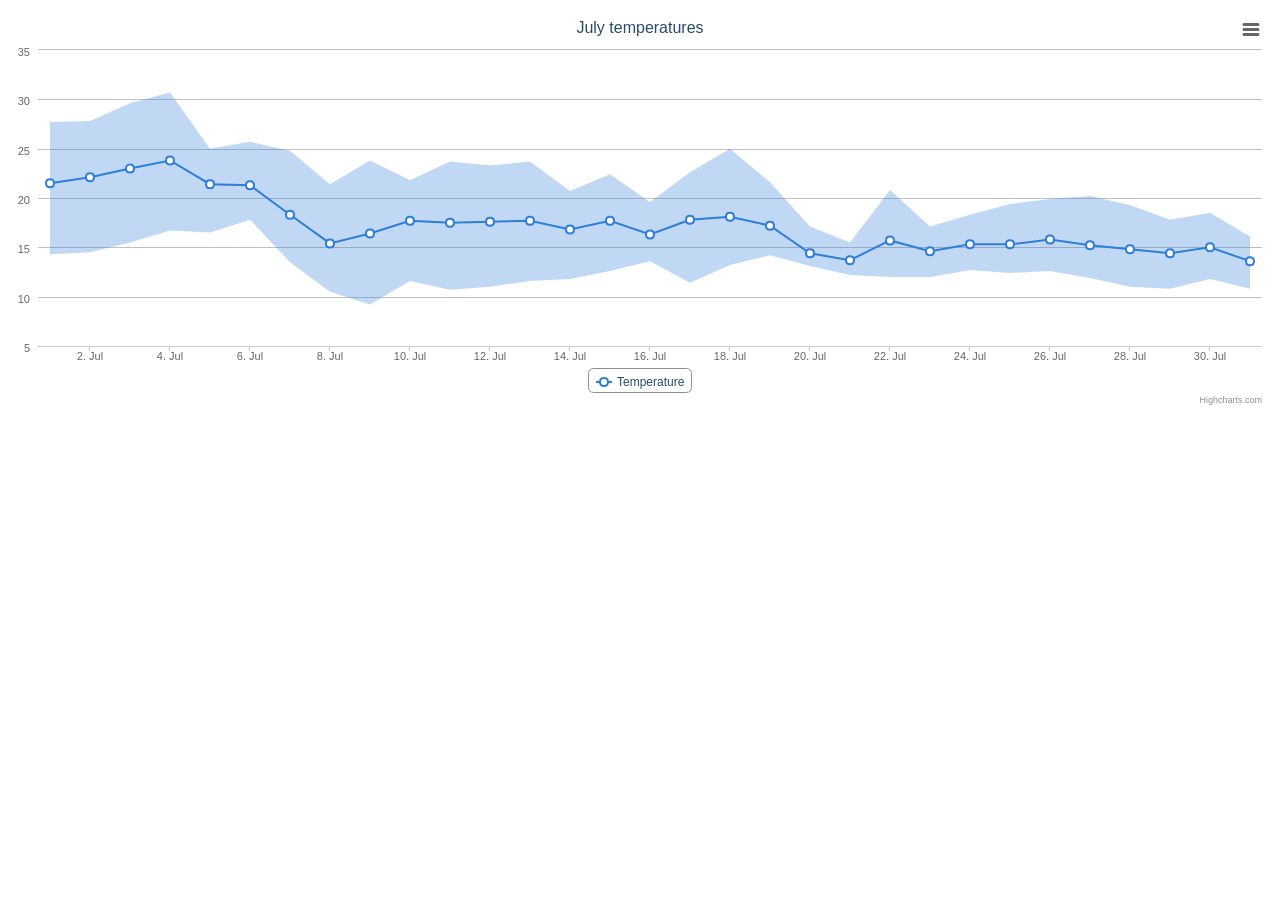
<file: Highcharts/examples/arearange-line/index.htm>
<!DOCTYPE HTML>
<html>
	<head>
		<meta http-equiv="Content-Type" content="text/html; charset=utf-8">
		<title>Highcharts Example</title>

		<script type="text/javascript" src="http://ajax.googleapis.com/ajax/libs/jquery/1.8.2/jquery.min.js"></script>
		<script type="text/javascript">
$(function () {

	var ranges = [
			[1246406400000, 14.3, 27.7],
			[1246492800000, 14.5, 27.8],
			[1246579200000, 15.5, 29.6],
			[1246665600000, 16.7, 30.7],
			[1246752000000, 16.5, 25.0],
			[1246838400000, 17.8, 25.7],
			[1246924800000, 13.5, 24.8],
			[1247011200000, 10.5, 21.4],
			[1247097600000, 9.2, 23.8],
			[1247184000000, 11.6, 21.8],
			[1247270400000, 10.7, 23.7],
			[1247356800000, 11.0, 23.3],
			[1247443200000, 11.6, 23.7],
			[1247529600000, 11.8, 20.7],
			[1247616000000, 12.6, 22.4],
			[1247702400000, 13.6, 19.6],
			[1247788800000, 11.4, 22.6],
			[1247875200000, 13.2, 25.0],
			[1247961600000, 14.2, 21.6],
			[1248048000000, 13.1, 17.1],
			[1248134400000, 12.2, 15.5],
			[1248220800000, 12.0, 20.8],
			[1248307200000, 12.0, 17.1],
			[1248393600000, 12.7, 18.3],
			[1248480000000, 12.4, 19.4],
			[1248566400000, 12.6, 19.9],
			[1248652800000, 11.9, 20.2],
			[1248739200000, 11.0, 19.3],
			[1248825600000, 10.8, 17.8],
			[1248912000000, 11.8, 18.5],
			[1248998400000, 10.8, 16.1]
		],
		averages = [
			[1246406400000, 21.5],
			[1246492800000, 22.1],
			[1246579200000, 23],
			[1246665600000, 23.8],
			[1246752000000, 21.4],
			[1246838400000, 21.3],
			[1246924800000, 18.3],
			[1247011200000, 15.4],
			[1247097600000, 16.4],
			[1247184000000, 17.7],
			[1247270400000, 17.5],
			[1247356800000, 17.6],
			[1247443200000, 17.7],
			[1247529600000, 16.8],
			[1247616000000, 17.7],
			[1247702400000, 16.3],
			[1247788800000, 17.8],
			[1247875200000, 18.1],
			[1247961600000, 17.2],
			[1248048000000, 14.4],
			[1248134400000, 13.7],
			[1248220800000, 15.7],
			[1248307200000, 14.6],
			[1248393600000, 15.3],
			[1248480000000, 15.3],
			[1248566400000, 15.8],
			[1248652800000, 15.2],
			[1248739200000, 14.8],
			[1248825600000, 14.4],
			[1248912000000, 15],
			[1248998400000, 13.6]
		];

    
    	$('#container').highcharts({
    	
		    title: {
		        text: 'July temperatures'
		    },
		
		    xAxis: {
		        type: 'datetime'
		    },
		    
		    yAxis: {
		        title: {
		            text: null
		        }
		    },
		
		    tooltip: {
		        crosshairs: true,
		        shared: true,
		        valueSuffix: '°C'
		    },
		    
		    legend: {
		    },
		
		    series: [{
		    	name: 'Temperature',
		    	data: averages,
		    	zIndex: 1,
		    	marker: {
		    		fillColor: 'white',
		    		lineWidth: 2,
		    		lineColor: Highcharts.getOptions().colors[0]
		    	}
		    }, {
		        name: 'Range',
		        data: ranges,
		        type: 'arearange',
		        lineWidth: 0,
		    	linkedTo: ':previous',
		    	color: Highcharts.getOptions().colors[0],
		    	fillOpacity: 0.3,
		    	zIndex: 0
		    }]
		
		});
    
});
		</script>
	</head>
	<body>
<script src="../../js/highcharts.js"></script>
<script src="../../js/highcharts-more.js"></script>
<script src="../../js/modules/exporting.js"></script>

<div id="container" style="min-width: 310px; height: 400px; margin: 0 auto"></div>

	</body>
</html>
</file>
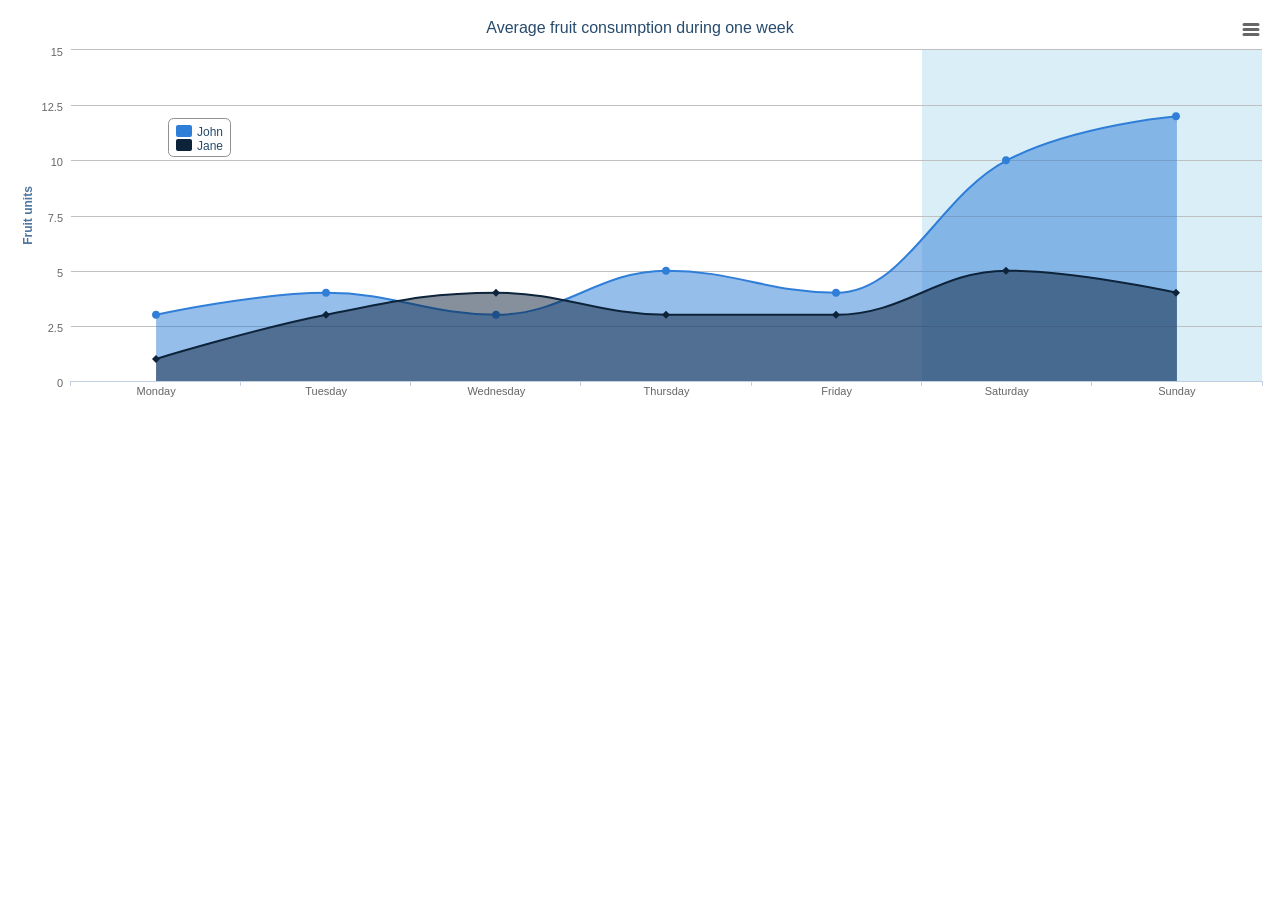
<file: Highcharts/examples/areaspline/index.htm>
<!DOCTYPE HTML>
<html>
	<head>
		<meta http-equiv="Content-Type" content="text/html; charset=utf-8">
		<title>Highcharts Example</title>

		<script type="text/javascript" src="http://ajax.googleapis.com/ajax/libs/jquery/1.8.2/jquery.min.js"></script>
		<script type="text/javascript">
$(function () {
        $('#container').highcharts({
            chart: {
                type: 'areaspline'
            },
            title: {
                text: 'Average fruit consumption during one week'
            },
            legend: {
                layout: 'vertical',
                align: 'left',
                verticalAlign: 'top',
                x: 150,
                y: 100,
                floating: true,
                borderWidth: 1,
                backgroundColor: '#FFFFFF'
            },
            xAxis: {
                categories: [
                    'Monday',
                    'Tuesday',
                    'Wednesday',
                    'Thursday',
                    'Friday',
                    'Saturday',
                    'Sunday'
                ],
                plotBands: [{ // visualize the weekend
                    from: 4.5,
                    to: 6.5,
                    color: 'rgba(68, 170, 213, .2)'
                }]
            },
            yAxis: {
                title: {
                    text: 'Fruit units'
                }
            },
            tooltip: {
                shared: true,
                valueSuffix: ' units'
            },
            credits: {
                enabled: false
            },
            plotOptions: {
                areaspline: {
                    fillOpacity: 0.5
                }
            },
            series: [{
                name: 'John',
                data: [3, 4, 3, 5, 4, 10, 12]
            }, {
                name: 'Jane',
                data: [1, 3, 4, 3, 3, 5, 4]
            }]
        });
    });
    

		</script>
	</head>
	<body>
<script src="../../js/highcharts.js"></script>
<script src="../../js/modules/exporting.js"></script>

<div id="container" style="min-width: 310px; height: 400px; margin: 0 auto"></div>

	</body>
</html>
</file>
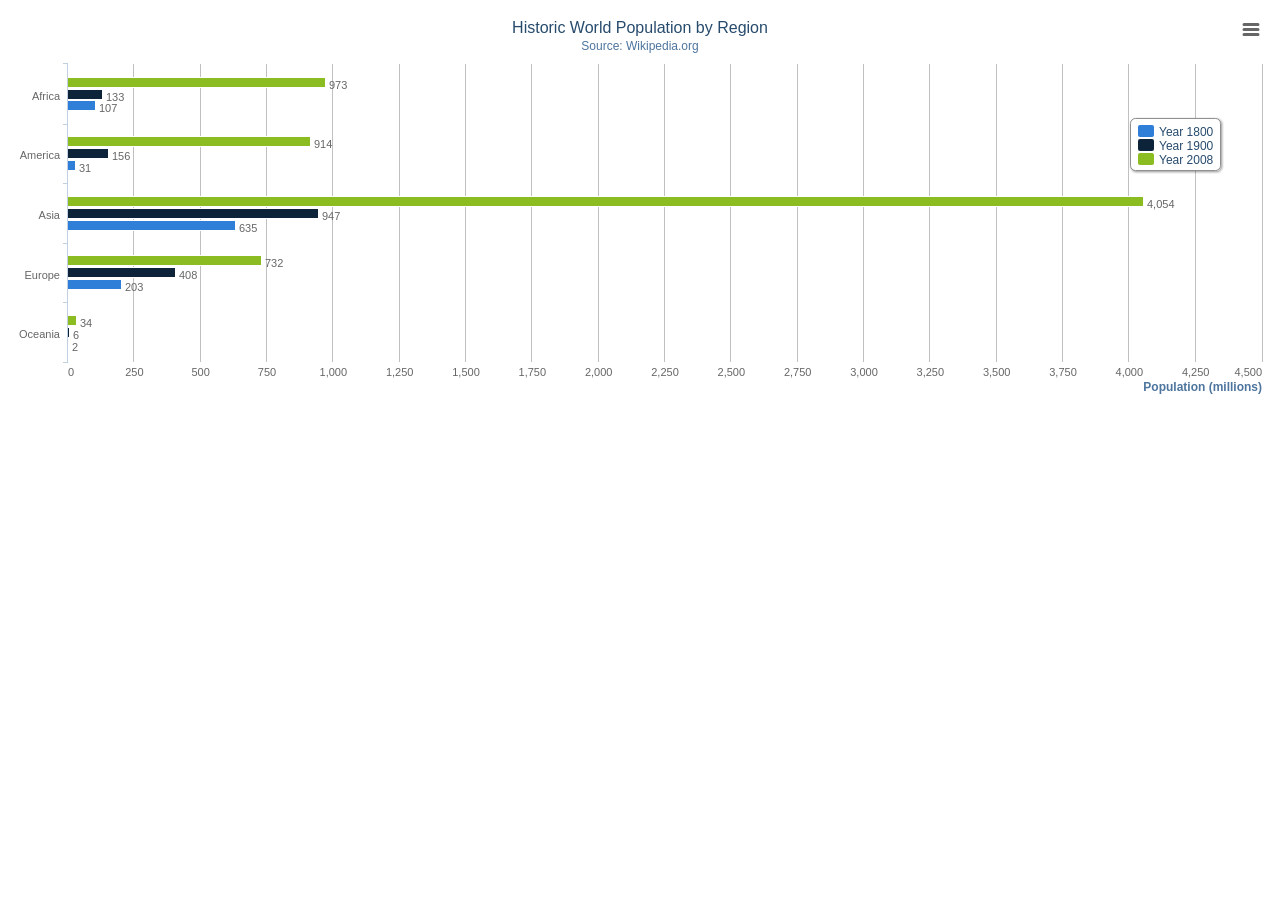
<file: Highcharts/examples/bar-basic/index.htm>
<!DOCTYPE HTML>
<html>
	<head>
		<meta http-equiv="Content-Type" content="text/html; charset=utf-8">
		<title>Highcharts Example</title>

		<script type="text/javascript" src="http://ajax.googleapis.com/ajax/libs/jquery/1.8.2/jquery.min.js"></script>
		<script type="text/javascript">
$(function () {
        $('#container').highcharts({
            chart: {
                type: 'bar'
            },
            title: {
                text: 'Historic World Population by Region'
            },
            subtitle: {
                text: 'Source: Wikipedia.org'
            },
            xAxis: {
                categories: ['Africa', 'America', 'Asia', 'Europe', 'Oceania'],
                title: {
                    text: null
                }
            },
            yAxis: {
                min: 0,
                title: {
                    text: 'Population (millions)',
                    align: 'high'
                },
                labels: {
                    overflow: 'justify'
                }
            },
            tooltip: {
                valueSuffix: ' millions'
            },
            plotOptions: {
                bar: {
                    dataLabels: {
                        enabled: true
                    }
                }
            },
            legend: {
                layout: 'vertical',
                align: 'right',
                verticalAlign: 'top',
                x: -40,
                y: 100,
                floating: true,
                borderWidth: 1,
                backgroundColor: '#FFFFFF',
                shadow: true
            },
            credits: {
                enabled: false
            },
            series: [{
                name: 'Year 1800',
                data: [107, 31, 635, 203, 2]
            }, {
                name: 'Year 1900',
                data: [133, 156, 947, 408, 6]
            }, {
                name: 'Year 2008',
                data: [973, 914, 4054, 732, 34]
            }]
        });
    });
    

		</script>
	</head>
	<body>
<script src="../../js/highcharts.js"></script>
<script src="../../js/modules/exporting.js"></script>

<div id="container" style="min-width: 310px; height: 400px; margin: 0 auto"></div>

	</body>
</html>
</file>
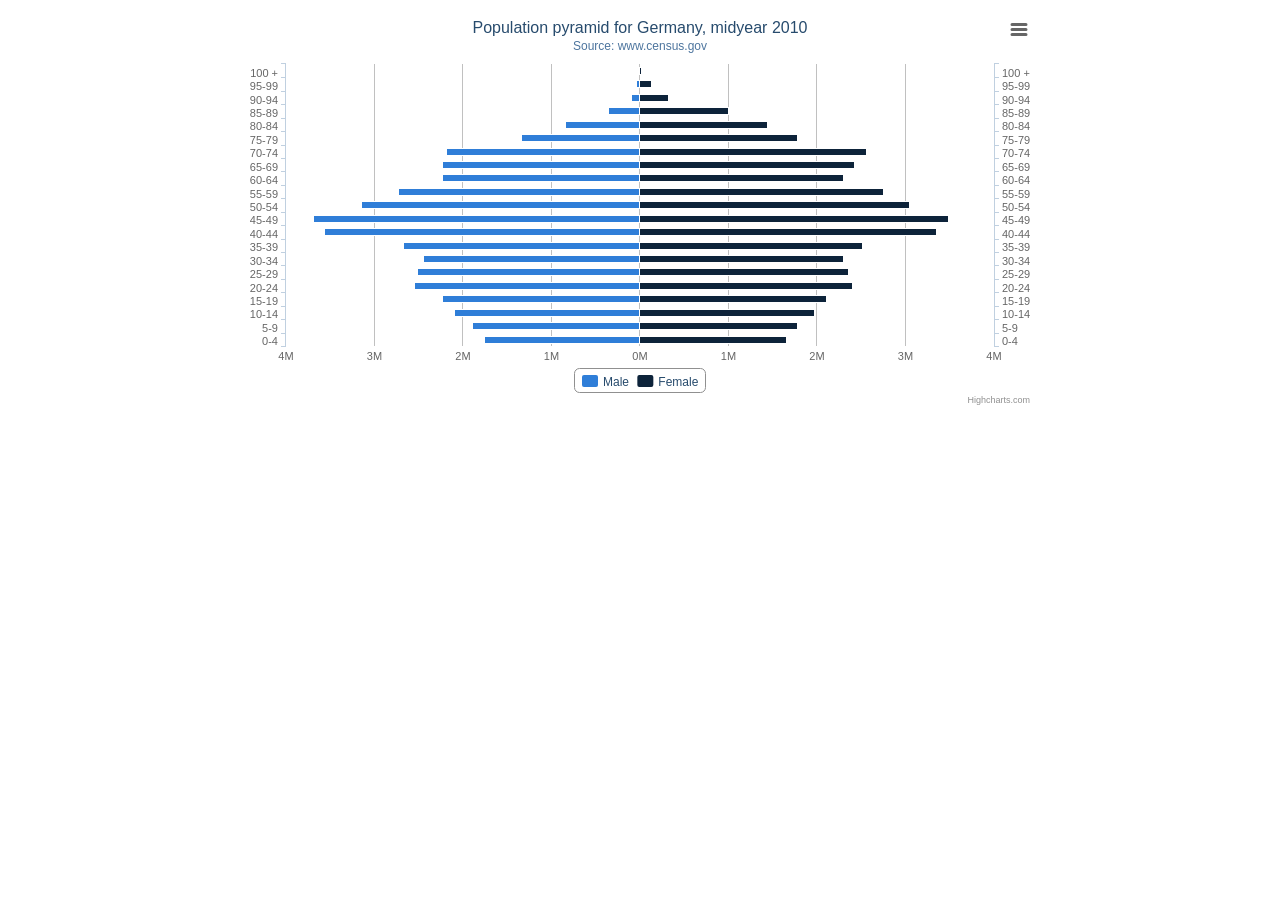
<file: Highcharts/examples/bar-negative-stack/index.htm>
<!DOCTYPE HTML>
<html>
	<head>
		<meta http-equiv="Content-Type" content="text/html; charset=utf-8">
		<title>Highcharts Example</title>

		<script type="text/javascript" src="http://ajax.googleapis.com/ajax/libs/jquery/1.8.2/jquery.min.js"></script>
		<script type="text/javascript">
$(function () {
    var chart,
        categories = ['0-4', '5-9', '10-14', '15-19',
            '20-24', '25-29', '30-34', '35-39', '40-44',
            '45-49', '50-54', '55-59', '60-64', '65-69',
            '70-74', '75-79', '80-84', '85-89', '90-94',
            '95-99', '100 +'];
    $(document).ready(function() {
        $('#container').highcharts({
            chart: {
                type: 'bar'
            },
            title: {
                text: 'Population pyramid for Germany, midyear 2010'
            },
            subtitle: {
                text: 'Source: www.census.gov'
            },
            xAxis: [{
                categories: categories,
                reversed: false
            }, { // mirror axis on right side
                opposite: true,
                reversed: false,
                categories: categories,
                linkedTo: 0
            }],
            yAxis: {
                title: {
                    text: null
                },
                labels: {
                    formatter: function(){
                        return (Math.abs(this.value) / 1000000) + 'M';
                    }
                },
                min: -4000000,
                max: 4000000
            },
    
            plotOptions: {
                series: {
                    stacking: 'normal'
                }
            },
    
            tooltip: {
                formatter: function(){
                    return '<b>'+ this.series.name +', age '+ this.point.category +'</b><br/>'+
                        'Population: '+ Highcharts.numberFormat(Math.abs(this.point.y), 0);
                }
            },
    
            series: [{
                name: 'Male',
                data: [-1746181, -1884428, -2089758, -2222362, -2537431, -2507081, -2443179,
                    -2664537, -3556505, -3680231, -3143062, -2721122, -2229181, -2227768,
                    -2176300, -1329968, -836804, -354784, -90569, -28367, -3878]
            }, {
                name: 'Female',
                data: [1656154, 1787564, 1981671, 2108575, 2403438, 2366003, 2301402, 2519874,
                    3360596, 3493473, 3050775, 2759560, 2304444, 2426504, 2568938, 1785638,
                    1447162, 1005011, 330870, 130632, 21208]
            }]
        });
    });
    
});
		</script>
	</head>
	<body>
<script src="../../js/highcharts.js"></script>
<script src="../../js/modules/exporting.js"></script>

<div id="container" style="min-width: 310px; max-width: 800px; height: 400px; margin: 0 auto"></div>

	</body>
</html>
</file>
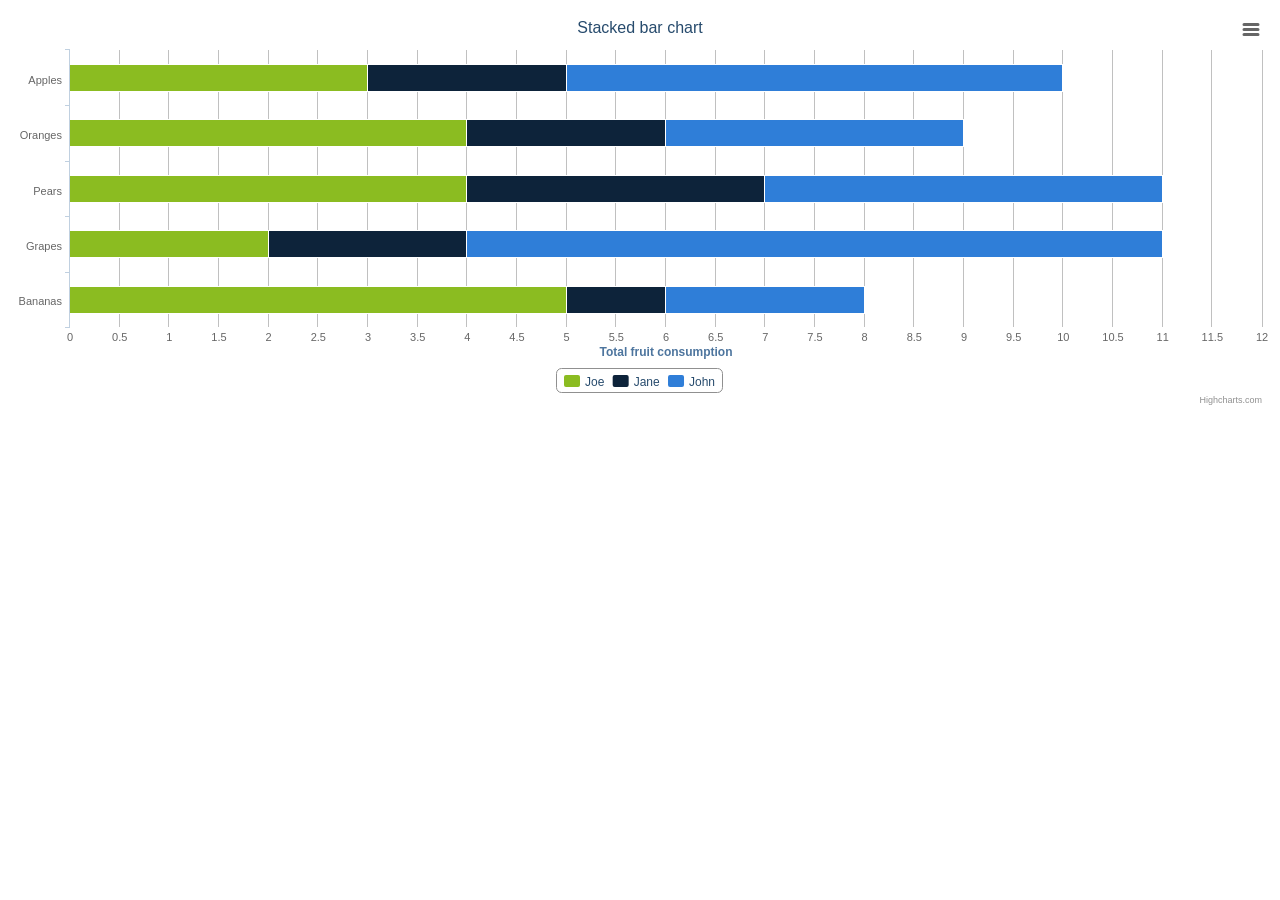
<file: Highcharts/examples/bar-stacked/index.htm>
<!DOCTYPE HTML>
<html>
	<head>
		<meta http-equiv="Content-Type" content="text/html; charset=utf-8">
		<title>Highcharts Example</title>

		<script type="text/javascript" src="http://ajax.googleapis.com/ajax/libs/jquery/1.8.2/jquery.min.js"></script>
		<script type="text/javascript">
$(function () {
        $('#container').highcharts({
            chart: {
                type: 'bar'
            },
            title: {
                text: 'Stacked bar chart'
            },
            xAxis: {
                categories: ['Apples', 'Oranges', 'Pears', 'Grapes', 'Bananas']
            },
            yAxis: {
                min: 0,
                title: {
                    text: 'Total fruit consumption'
                }
            },
            legend: {
                backgroundColor: '#FFFFFF',
                reversed: true
            },
            plotOptions: {
                series: {
                    stacking: 'normal'
                }
            },
                series: [{
                name: 'John',
                data: [5, 3, 4, 7, 2]
            }, {
                name: 'Jane',
                data: [2, 2, 3, 2, 1]
            }, {
                name: 'Joe',
                data: [3, 4, 4, 2, 5]
            }]
        });
    });
    

		</script>
	</head>
	<body>
<script src="../../js/highcharts.js"></script>
<script src="../../js/modules/exporting.js"></script>

<div id="container" style="min-width: 310px; height: 400px; margin: 0 auto"></div>

	</body>
</html>
</file>
<file: css/main.css>
html,body,div,span,applet,object,iframe,h1,h2,h3,h4,h5,h6,p,blockquote,pre,a,abbr,acronym,address,big,cite,code,del,dfn,em,font,img,ins,kbd,q,s,samp,small,strike,strong,sub,sup,tt,var,b,u,i,center,dl,dt,dd,ol,ul,li,fieldset,form,label,legend,table,caption,tbody,tfoot,thead,tr,th,td
    {
    margin: 0;
    padding: 0;
}

body {
    background: #e6f7fe;
}

.err {
    background: url(../img/icon_del.gif) no-repeat left center;
    color: Red;
    text-indent: 15px;
}

.ok {
    background: url(../img/ok.gif) no-repeat left center;
    color: #116D1E;
    text-indent: 15px;
}

.text-error {
    color: Red;
}

.width1 {
    width: 10px;
}

.width2 {
    width: 20px;
}

.margin-left2 {
    margin-left: 20px;
}

.height1 {
    height: 10px;
}

.height2 {
    height: 20px;
}

.height5 {
    height: 50px;
}

.right-iframe {
    width: 870px;
    height: 500px;
}

.content-center {
    height: auto;
}

.content-center .content {
    width: 600px;
    height: 300px;
}

html,body,div,span,applet,object,iframe,h1,h2,h3,h4,h5,h6,p,blockquote,pre,a,abbr,acronym,address,big,cite,code,del,dfn,em,font,img,ins,kbd,q,s,samp,small,strike,strong,sub,sup,tt,var,b,u,i,center,dl,dt,dd,ol,ul,li,fieldset,form,label,legend,table,caption,tbody,tfoot,thead,tr,th,td
    {
    margin: 0;
    padding: 0;
    border: 0;
}

.wrap {
    border: 1px dotted rgb(192, 182, 182);
    width: 1003px;
    height: auto;
    margin: 20px auto;
    display: block;
    padding: 5px;
    cursor: default;
    background-color: #fff;
    -webkit-box-shadow: 0 5px 10px #666;
    -moz-box-shadow: 0 5px 10px #666;
    box-shadow: 0 5px 10px #666;
    -moz-border-radius: 5px;
    -webkit-border-radius: 5px;
    -o-border-radius: 5px;
    border-radius: 5px;
}

.top {
    width: 1003px;
    height: 82px;
}

.top .logo {
    margin-left: 1px;
}

.loginbox {
    width: auto;
    border: 1px solid #88badf;
    margin: 10px;
}

.login-hint-line {
    width: 100%;
    background: url(../img/columnbg.gif) repeat-x;
    border-left: 1px solid #fff;
    border-right: 1px solid #fff;
    border: 1px solid #88BADF;
    text-align: center;
    margin-bottom: 20px;
}

.login-hint-title {
    width: 120px;
    height: 38px;
    line-height: 38px;
    margin-left: 10px;
    margin-right: 38px;
    overflow: hidden;
    font-family: "Microsoft YaHei", "微软雅黑", tahoma, arial, simsun, "宋体";
}

.add_infomation {
    width: 355px;
    margin-left: 20px;
    font-size: 18px;
    line-height: 18px;
    color: #666666;
}

.add_infomation b {
    color: Red;
}

.mini-layout {
    min-height: 300px;
    height: auto;
}

.content-inner {
    margin-left: 20px;
    margin-right: 20px;
    padding: 20px;
}

.info {
    right: 10px;
    position: absolute;
}

/* flowstep begin */
.flowstep .step-no {
    background: url(../img/T1ze0ZXA0aXXcVlxZa-734-340.png) no-repeat 50%
        -102px
}

.flowstep {
    width: 990px;
    margin: 0 auto;
    padding: 20px 0
}

.flowstep ol {
    overflow: hidden;
    zoom: 1;
}

.flowstep li {
    float: left;
    text-align: center;
    list-style: none;
}

.flowstep .step-name {
    padding: 3px 0;
    font-weight: 700;
    color: #888;
}

.flowstep .step-no {
    height: 34px;
    line-height: 34px;
    font-family: 'arial black';
    color: #fff;
    font-size: 18px;
}

.flowstep .step-last .step-no {
    background-position: 50% -136px;
}

.flowstep .step-first .step-down .step-no {
    background-position: 50% -204px;
}

.flowstep .step-last .step-down .step-no {
    background-position: 50% -68px;
}

.flowstep .step-down .step-name {
    color: #009349;
}

.flowstep .step-down .step-no {
    background-position: 50% -170px;
}

.flowstep-4 {
    width: 1000px;
    margin-left: 10px;
}

.flowstep-4 li {
    width: 150px;
}

/* flowstep end */

/* problem   */
.problem-table-head {
    font-weight: bold;
    color: #2b7eca;
}

.chargeContent {
    width: 450px;
    height: 70px;
}

.red {
    color: red;
}

.grade-box {
    background: url("../img/video-grade-bg.gif") repeat-x scroll 0 -40px
        transparent;
    display: block;
    float: left;
    height: 20px;
    overflow: hidden;
    position: relative;
    width: 130px;
}

.grade-box ul {
    display: block;
    height: 20px;
    left: 0;
    overflow: hidden;
    position: absolute;
    top: 0;
    width: 130px;
    z-index: 3;
}

.grade-box li {
    cursor: pointer;
    display: block;
    float: left;
    height: 20px;
    width: 26px;
    z-index: 1;
    list-style: none;
    overflow: hidden;
}

.grade-box .start-grade {
    background: url("../img/video-grade-bg.gif") repeat-x scroll 0 0
        transparent;
    display: block;
    height: 20px;
    left: 0;
    position: absolute;
    top: 0;
    width: 0;
    z-index: 2;
}

.pagination {
    padding: 3px;
    text-align: center;
    font-family: Verdana;
    font-size: 12px;
    margin-top: 15px;
    padding-top: 0;
    margin-bottom: 5px;
}

.pagination a {
    padding: 2px 5px;
    margin: 2px;
    margin-top: 0px;
    color: #666;
    text-decoration: none;
}

.pagination .current {
    padding: 2px 5px;
    font-weight: bold;
    margin: 2px;
    color: #3E7AC6;
}

.pagination input {
    color: #333;
    font-size: 12px;
    border: 1px solid #A4CBE1;
    margin: 0;
    padding: 0;
}

.pagination input[type="text"] {
    width: 25px;
    height: 16px;
    margin-top: -2px;
}

.pagination input[type="button"] {
    width: 28px;
    height: 18px;
    margin-top: -2px;
    background-color: #4FA0D5;
    color: #fff;
    font-family: 宋体;
}

.pagination a.not_current:hover {
    color: #fff;
    background-color: #3E7AC6;
}

.bill input {
    width: 100px;
    padding: 2px;
    margin: 0;
}
</file>
